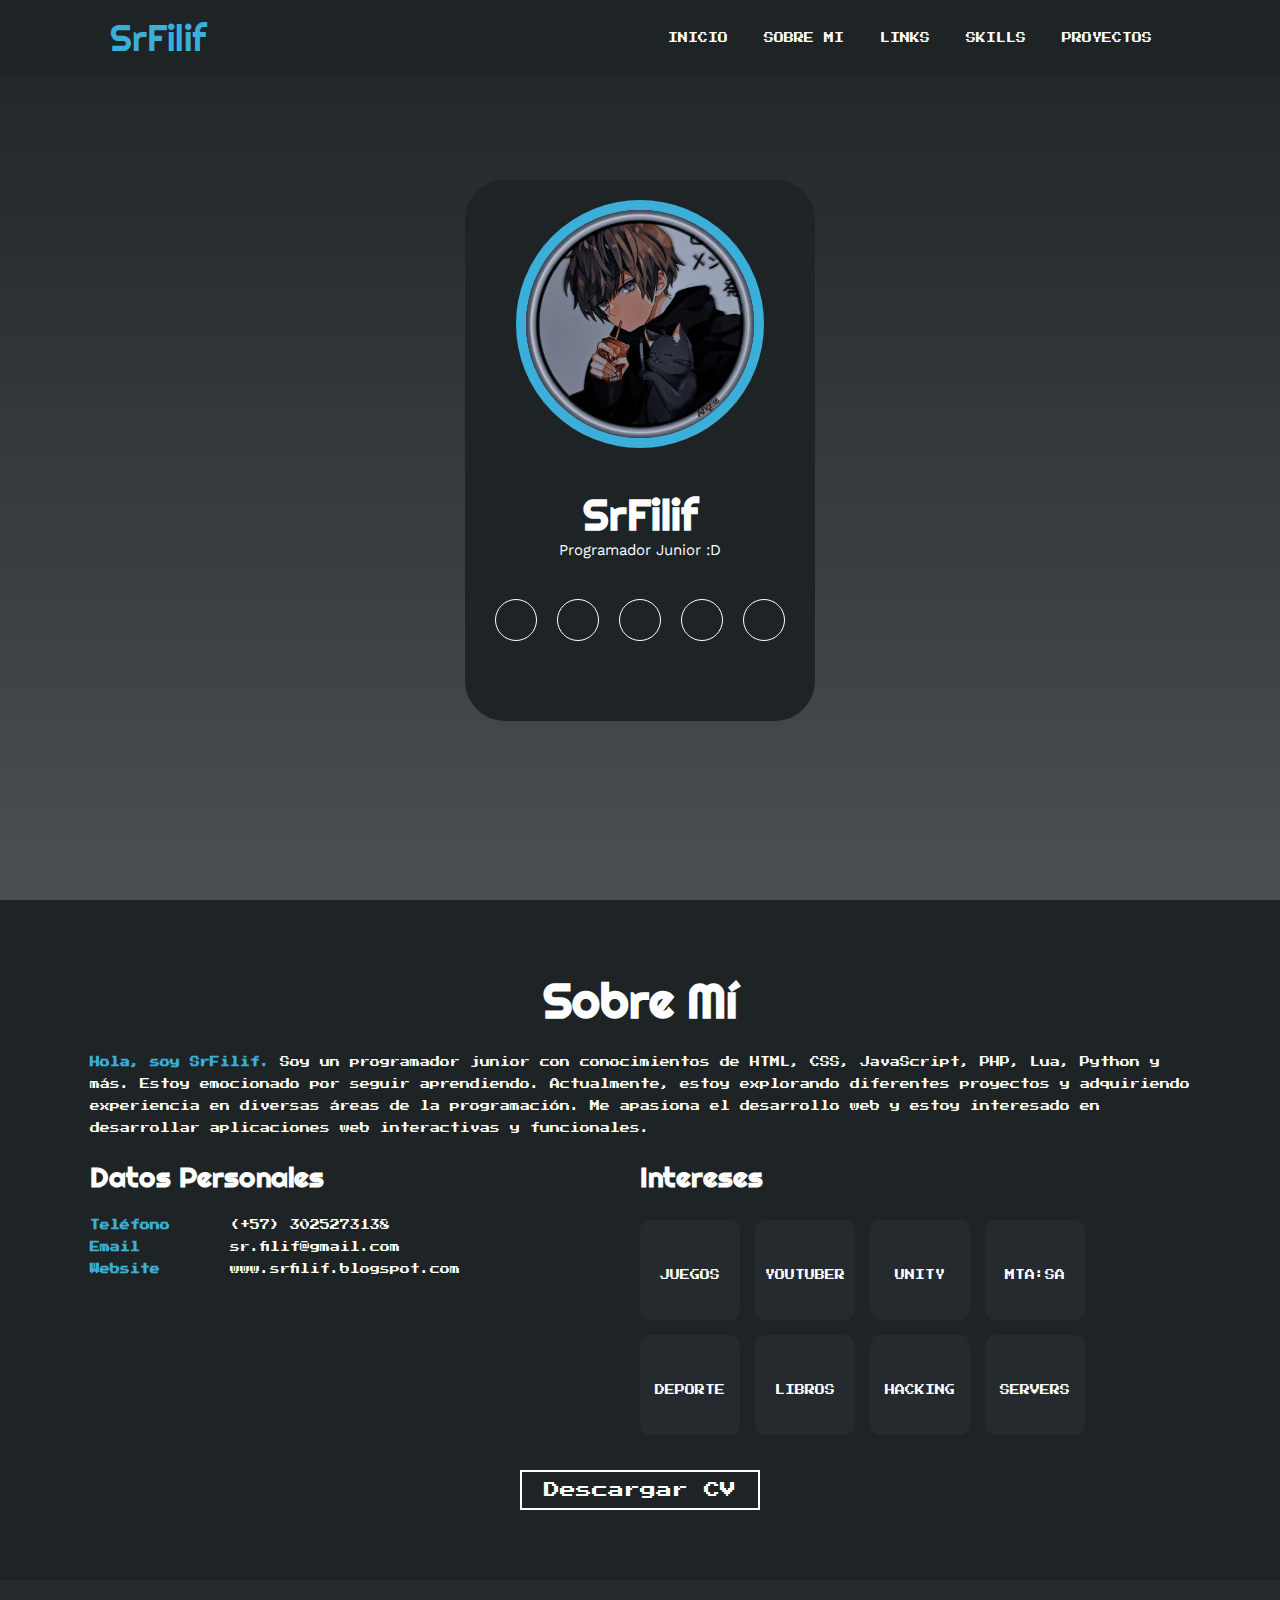
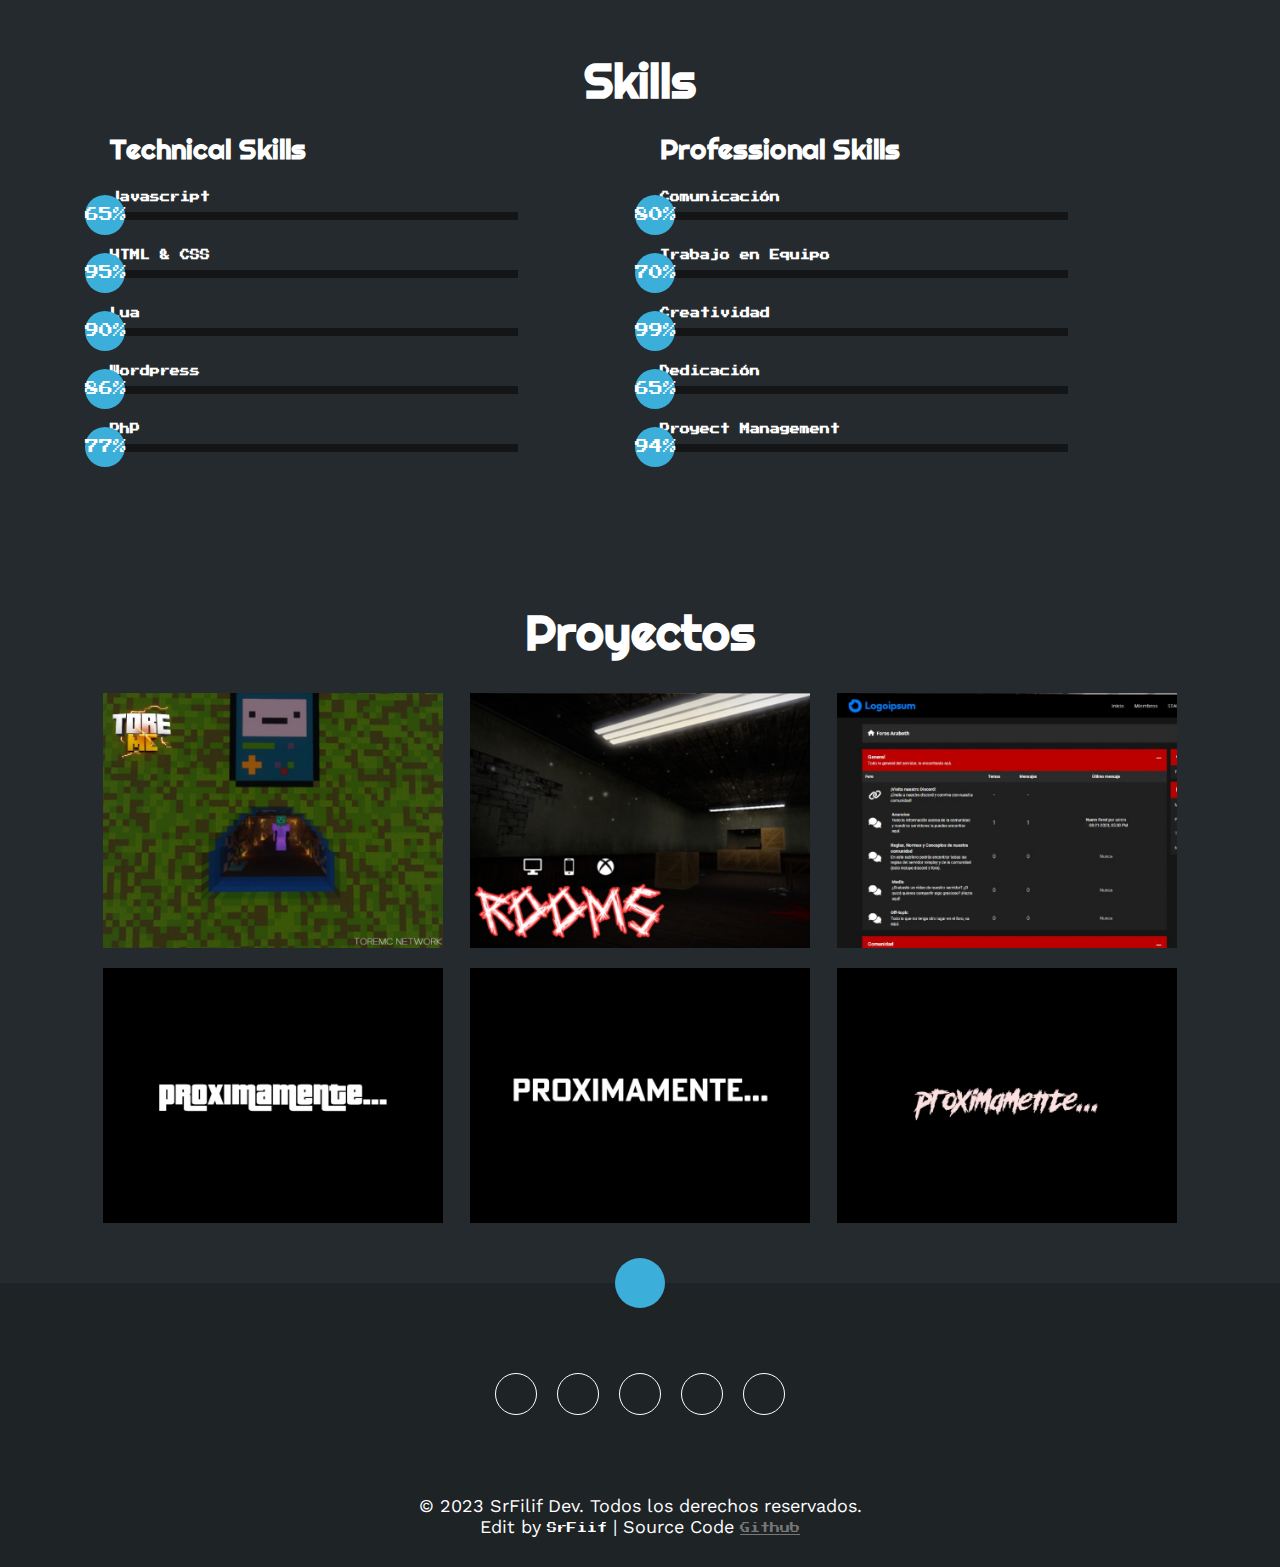
<file: index.html>
<!DOCTYPE html>
<html lang="es">
<head>
    <meta charset="UTF-8">
    <meta http-equiv="X-UA-Compatible" content="IE=edge">
    <meta name="viewport" content="width=device-width, initial-scale=1.0">
    <link rel="stylesheet" href="https://cdnjs.cloudflare.com/ajax/libs/font-awesome/6.1.2/css/all.min.css" integrity="sha512-1sCRPdkRXhBV2PBLUdRb4tMg1w2YPf37qatUFeS7zlBy7jJI8Lf4VHwWfZZfpXtYSLy85pkm9GaYVYMfw5BC1A==" crossorigin="anonymous" referrerpolicy="no-referrer" />
    <title>SrFilif Dev</title>
    <link rel="stylesheet" href="estilo.css">
</head>

<body>

    <!-- MENU ENCABEZADO -->
    <div class="contenedor-header">
        <header>
            <div class="logo">
                <a href="#">SrFilif</a>
            </div>
            <nav id="nav">
                <ul>
                    <li><a href="#inicio" onclick="seleccionar()">INICIO</a></li>
                    <li><a href="#sobremi" onclick="seleccionar()">SOBRE MI</a></li>
					<li><a href="https://srfilif.github.io" onclick="seleccionar()">LINKS</a></li>
                    <li><a href="#skills" onclick="seleccionar()">SKILLS</a></li>
                    <!--<li><a href="#curriculum" onclick="seleccionar()">CURRICULUM</a></li>-->
                    <li><a href="#portfolio" onclick="seleccionar()">PROYECTOS</a></li>
                  <!--  <li><a href="#contacto" onclick="seleccionar()">CONTACTO</a></li>-->
                </ul>
            </nav>
            <div class="nav-responsive" onclick="mostrarOcultarMenu()">
                <i class="fa-solid fa-bars"></i>
            </div>
        </header>
    </div>

    <!-- SECCION INICIO -->
    <section id="inicio" class="inicio">
        <div class="contenido-banner">
            <div class="contenedor-img">
                <img src="img/hero.png" alt="">
            </div>
            <h1>SrFilif</h1>
            <h2>Programador Junior :D</h2>
  <div class="redes">
    <a href="https://www.facebook.com/srfilif/"><i class="fa-brands fa-facebook-f"></i></a>
    <a href="https://twitter.com/srfilif"><i class="fa-brands fa-twitter"></i></a>
    <a href="https://discord.gg/NPrGXMDrvZ"><i class="fa-brands fa-discord"></i></a>
    <a href="https://www.youtube.com/SrFilif"><i class="fa-brands fa-youtube"></i></a>
    <a href="https://www.twitch.tv/srfilif"><i class="fa-brands fa-twitch"></i></a>
</div>
        </div>
    </section>

    <!-- SECCION SOBRE MI -->
    <section id="sobremi" class="sobremi">
        <div class="contenido-seccion">
            <h2>Sobre Mí</h2>
            <p><span>Hola, soy SrFilif.</span> Soy un programador junior con conocimientos de HTML, CSS, JavaScript, PHP, Lua, Python y más. Estoy emocionado por seguir aprendiendo. Actualmente, estoy explorando diferentes proyectos y adquiriendo experiencia en diversas áreas de la programación. Me apasiona el desarrollo web y estoy interesado en desarrollar aplicaciones web interactivas y funcionales.</p>

            <div class="fila">
                <!-- datos personales -->
                <div class="col">
                    <h3>Datos Personales</h3>
                    <ul>

                        <li>
                            <strong>Teléfono</strong>
                            (+57) 3025273138
                        </li>
                        <li>
                            <strong>Email</strong>
                            sr.filif@gmail.com
                        </li>
                        <li>
                            <strong>Website</strong>
                            www.srfilif.blogspot.com
                        </li>
                    </ul>
                </div>

                <!-- intereses -->
                <div class="col">
                    <h3>Intereses</h3>
                    <div class="contenedor-intereses">
                        <div class="interes">
                            <i class="fa-solid fa-gamepad"></i>
                            <span>JUEGOS</span>
                        </div>
                        <div class="interes">
                            <i class="fa-brands fa-youtube"></i>
                            <span>YOUTUBER</span>
                        </div>
                        <div class="interes">
                            <i class="fa-brands fa-unity"></i>
                            <span>UNITY</span>
                        </div>
                        <div class="interes">
                            <i class="fa-solid fa-code"></i>
                            <span>MTA:SA</span>
                        </div>
                        <div class="interes">
                            <i class="fa-solid fa-person-running"></i>
                            <span>DEPORTE</span>
                        </div>
                        <div class="interes">
                            <i class="fa-solid fa-book"></i>
                            <span>LIBROS</span>
                        </div>
                        <div class="interes">
                            <i class="fa-solid fa-hat-cowboy"></i>
                            <span>HACKING</span>
                        </div>
                        <div class="interes">
                            <i class="fa-solid fa-server"></i>
                            <span>SERVERS</span>
                        </div>
                        
                    </div>
                </div>
            </div>
            <button>
                Descargar CV <i class="fa-solid fa-download"></i>
                <span class="overlay"></span>
            </button>
        </div>
    </section>

    <!-- SECCION SKILLS -->
    <section class="skills" id="skills">
        <div class="contenido-seccion">
            <h2>Skills</h2>
            <div class="fila">
                <!-- Technical Skill -->
                <div class="col">
                    <h3>Technical Skills</h3>
                    <div class="skill">
                        <span>Javascript</span>
                        <div class="barra-skill">
                            <div class="progreso">
                                <span>65%</span>
                            </div>
                        </div>
                    </div>
                    <div class="skill">
                        <span>HTML & CSS</span>
                        <div class="barra-skill">
                            <div class="progreso">
                                <span>95%</span>
                            </div>
                        </div>
                    </div>
                    <div class="skill">
                        <span>Lua</span>
                        <div class="barra-skill">
                            <div class="progreso">
                                <span>90%</span>
                            </div>
                        </div>
                    </div>
                    <div class="skill">
                        <span>Wordpress</span>
                        <div class="barra-skill">
                            <div class="progreso">
                                <span>86%</span>
                            </div>
                        </div>
                    </div>
                    <div class="skill">
                        <span>PhP</span>
                        <div class="barra-skill">
                            <div class="progreso">
                                <span>77%</span>
                            </div>
                        </div>
                    </div>
                </div>
                <!-- Professional Skills -->
                <div class="col">
                    <h3>Professional Skills</h3>
                    <div class="skill">
                        <span>Comunicación</span>
                        <div class="barra-skill">
                            <div class="progreso">
                                <span>80%</span>
                            </div>
                        </div>
                    </div>
                    <div class="skill">
                        <span>Trabajo en Equipo</span>
                        <div class="barra-skill">
                            <div class="progreso">
                                <span>70%</span>
                            </div>
                        </div>
                    </div>
                    <div class="skill">
                        <span>Creatividad</span>
                        <div class="barra-skill">
                            <div class="progreso">
                                <span>99%</span>
                            </div>
                        </div>
                    </div>
                    <div class="skill">
                        <span>Dedicación</span>
                        <div class="barra-skill">
                            <div class="progreso">
                                <span>65%</span>
                            </div>
                        </div>
                    </div>
                    <div class="skill">
                        <span>Proyect Management</span>
                        <div class="barra-skill">
                            <div class="progreso">
                                <span>94%</span>
                            </div>
                        </div>
                    </div>
                </div>
            </div>
        </div>
    </section>

    <!-- SECCION CURRICULUM 
    <section id="curriculum" class="curriculum">
        <div class="contenido-seccion">
            <h2>Curriculum</h2>
            <div class="fila">
                <div class="col izquierda">
                    <h3>Educación</h3>
                    <div class="item izq">
                        <h4>Arte y Multimedia</h4>
                        <span class="casa">Universidad de Oxford</span>
                        <span class="fecha">2005 - 2008</span>
                        <p>Lorem ipsum dolor sit amet consectetur, adipisicing elit. Quis, cumque repellat, tempora recusandae aliquam nemo esse natus impedit, nostrum temporibus veritatis eaque soluta aperiam id repudiandae fugiat deserunt! Explicabo, veritatis?</p>
                        <div class="conectori">
                            <div class="circuloi"></div>
                        </div>
                    </div>
                    <div class="item izq">
                        <h4>Arte y Multimedia</h4>
                        <span class="casa">Universidad de Oxford</span>
                        <span class="fecha">2005 - 2008</span>
                        <p>Lorem ipsum dolor sit amet consectetur, adipisicing elit. Quis, cumque repellat, tempora recusandae aliquam nemo esse natus impedit, nostrum temporibus veritatis eaque soluta aperiam id repudiandae fugiat deserunt! Explicabo, veritatis?</p>
                        <div class="conectori">
                            <div class="circuloi"></div>
                        </div>
                    </div>
                    <div class="item izq">
                        <h4>Arte y Multimedia</h4>
                        <span class="casa">Universidad de Oxford</span>
                        <span class="fecha">2005 - 2008</span>
                        <p>Lorem ipsum dolor sit amet consectetur, adipisicing elit. Quis, cumque repellat, tempora recusandae aliquam nemo esse natus impedit, nostrum temporibus veritatis eaque soluta aperiam id repudiandae fugiat deserunt! Explicabo, veritatis?</p>
                        <div class="conectori">
                            <div class="circuloi"></div>
                        </div>
                    </div>
                </div>

                <div class="col derecha">
                    <h3>Experiencia de trabajo</h3>
                    <div class="item der">
                        <h4>Front Developer</h4>
                        <span class="casa">Nombre de Compañía</span>
                        <span class="fecha">2005 - 2008</span>
                        <p>Lorem ipsum dolor sit amet consectetur, adipisicing elit. Quis, cumque repellat, tempora recusandae aliquam nemo esse natus impedit, nostrum temporibus veritatis eaque soluta aperiam id repudiandae fugiat deserunt! Explicabo, veritatis?</p>
                        <div class="conectord">
                            <div class="circulod"></div>
                        </div>
                    </div>
                    <div class="item der">
                        <h4>Front Developer</h4>
                        <span class="casa">Nombre de Compañía</span>
                        <span class="fecha">2005 - 2008</span>
                        <p>Lorem ipsum dolor sit amet consectetur, adipisicing elit. Quis, cumque repellat, tempora recusandae aliquam nemo esse natus impedit, nostrum temporibus veritatis eaque soluta aperiam id repudiandae fugiat deserunt! Explicabo, veritatis?</p>
                        <div class="conectord">
                            <div class="circulod"></div>
                        </div>
                    </div>
                    <div class="item der">
                        <h4>Front Developer</h4>
                        <span class="casa">Nombre de Compañía</span>
                        <span class="fecha">2005 - 2008</span>
                        <p>Lorem ipsum dolor sit amet consectetur, adipisicing elit. Quis, cumque repellat, tempora recusandae aliquam nemo esse natus impedit, nostrum temporibus veritatis eaque soluta aperiam id repudiandae fugiat deserunt! Explicabo, veritatis?</p>
                        <div class="conectord">
                            <div class="circulod"></div>
                        </div>
                    </div>
                </div>
            </div>
        </div>
    </section>
-->
    <!-- SECCION PORTFOLIO -->
    <section id="portfolio" class="portfolio">
        <div class="contenido-seccion">
            <h2>Proyectos</h2>
            <div class="galeria">
                <div class="proyecto">
                    <img src="img/p1.jpg" alt="">
                    <div class="overlay">
                        <h3>ToreMC</h3><br>
                        <p>Minecraft BoxPvP Server</p>
                    </div>
                </div>
                <div class="proyecto">
                    <img src="img/p2.jpg" alt="">
                    <div class="overlay">
                        <h3>Rooms</h3><br>
                        <p>Roblox Horror Game</p>
                    </div>
                </div>
                <div class="proyecto">
                    <img src="img/p3.jpg" alt="">
                    <div class="overlay">
                        <h3>Genesis Roleplay</h3><br>
                        <p>Genesis Roleplay Forum</p>
                    </div>
                </div>
                <div class="proyecto">
                    <img src="img/p4.jpg" alt="">
                    <div class="overlay">
                        <h3>Proximamente...</h3>
                    </div>
                </div>
                <div class="proyecto">
                    <img src="img/p5.jpg" alt="">
                    <div class="overlay">
   <h3>Proximamente...</h3>
                    </div>
                </div>
                <div class="proyecto">
                    <img src="img/p6.jpg" alt="">
                    <div class="overlay">
   <h3>Proximamente...</h3>
                    </div>
                </div>
            </div>
        </div>
    </section>

    <!-- SECCION CONTACTO 
    <section id="contacto" class="contacto">
        <div class="contenido-seccion">
            <h2>CONTACTO</h2>
            <div class="fila">

                <div class="col">
                    <input type="text" placeholder="Tú Nombre">
                    <input type="text" placeholder="Número telefónico">
                    <input type="text" placeholder="Dirección de correo">
                    <input type="text" placeholder="Tema">
                    <textarea name="" id="" cols="30" rows="10" placeholder="Mensaje"></textarea>
                    <button>
                        Enviar Mensaje<i class="fa-solid fa-paper-plane"></i>
                        <span class="overlay"></span>
                    </button>
                </div>
 
                <div class="col">
                    <img class="imea" src="https://i.redd.it/0k6meqvps4h91.gif" alt="">
                    <div class="info">
                        <ul>
                            <li>
                                <i class="fa-solid fa-location-dot"></i>
                                Nicaragua 159, San Rafael Mza
                            </li>
                            <li>
                                <i class="fa-solid fa-mobile-screen"></i>
                                Llamanos: 2384 - 4343443 
                            </li>
                            <li>
                                <i class="fa-solid fa-envelope"></i>
                                Email: cw@example.com
                            </li>
                        </ul>
                    </div>
                </div>
            </div>
        </div>
    </section>
-->
    <!-- footer -->
    <footer>
        <a href="#inicio" class="arriba">
            <i class="fa-solid fa-angles-up"></i>
        </a>
        <div class="redes">
            <a href="#"><i class="fa-brands fa-facebook-f"></i></a>
            <a href="#"><i class="fa-brands fa-twitter"></i></a>
            <a href="#"><i class="fa-brands fa-skype"></i></a>
            <a href="#"><i class="fa-brands fa-linkedin-in"></i></a>
            <a href="#"><i class="fa-solid fa-rss"></i></a>
        </div>
		 <p class="copyright">
        &copy; 2023 SrFilif Dev. Todos los derechos reservados.
    </p>
    <p class="creditos">
        Edit by <span class="tu-nombre">SrFiif</span> | Source Code <a class="a" href="https://github.com/codigowebmp/portfolio-nick">Github</a>
    </p>
    </footer>

    <script src="script.js"></script>
</body>
</html>
</file>
<file: estilo.css>
@import url('https://fonts.googleapis.com/css?family=Press+Start+2P:wght@100;300;400;600;800&display=swap');
@import url('https://fonts.googleapis.com/css2?family=Righteous&family=Work+Sans:wght@100;300;400;600;800&display=swap');
*{
    box-sizing: border-box;
    font-family: 'Press Start 2P';
    margin: 0;
    padding: 0;
	font-size: 10px;
}

html{
    /* me permite deslizar cuando hago clic en los links del menu */
    scroll-behavior: smooth;
}
/* MENU */
.contenedor-header{
    background: #1e2326;
    position: fixed;
    width: 100%;
    top: 0;
    left: 0;
    z-index: 99;
}
.contenedor-header header{
    max-width: 1100px;
    margin: auto;
    display: flex;
    justify-content: space-between;
    align-items: center;
    padding: 15px 20px;
}
.contenedor-header header .logo a{
    font-family: 'Righteous';
    font-size: 36px;
    color: #3BAFDA;
    text-decoration: none;
}
.contenedor-header header ul{
    display: flex;
    list-style: none;
}
.contenedor-header header nav ul li a{
    text-align: none;
    color: #fff;
    margin: 0 15px;
    padding: 3px;
    transition: .5s;
    text-decoration: none;
}
.contenedor-header header nav ul li a:hover{
    color: #3BAFDA;
}
.nav-responsive{
    background-color: #3BAFDA;
    color:#fff;
    padding: 5px 10px;
    border-radius: 5px;
    cursor: pointer;
    display: none;
}
/* SECCION I N I C I O */
  .redes a i {
        font-size: 20px; /* Cambia este valor según tu preferencia */
    }
.redes {
        text-align: center; /* Alineación horizontal */
        line-height: 50px; /* Alineación vertical (ajusta este valor según el tamaño de tus iconos) */
    }
.inicio{
    background: linear-gradient(to top, rgba(30,35,38,.8), rgba(30,35,38,1)),
    url(https://i.pinimg.com/originals/6f/b9/68/6fb968d062567bde0917bec7d12fe8b4.gif);
    background-size: cover;
    height: 100vh;
    color: #fff;
    display: flex;
    align-items: center;
}
.inicio .contenido-banner{
    padding: 20px;
    background-color: #1e2326;
    max-width: 350px;
    margin: auto;
    text-align: center;
    border-radius: 40px;
}
.inicio .contenido-banner img{
    margin-top: 40px;
    border: 10px solid #3BAFDA;
    display: block;
    width: 80%;
    margin: auto;
    border-radius: 100%;
}
.inicio .contenido-banner h1{
    margin-top: 40px;
    font-size: 42px;
    font-family: 'Righteous';
}
.inicio .contenido-banner h2{
    font-size: 15px;
    font-weight: normal;
}
.inicio .contenido-banner .redes a{
    color: #fff;
    display: inline-block;
    text-decoration: none;
    border: 1px solid #fff;
    border-radius: 100%;
    width: 42px;
    height: 42px;
    line-height: 42px;
    margin: 40px 5px;
   /* font-size: 20px;*/
    transition: .3s;
}
.inicio .contenido-banner .redes a:hover{
    background-color: #3BAFDA;
}
.sobremi{
    background-color: #1e2326;
    color: #fff;
    padding: 50px 20px;
}
.sobremi .contenido-seccion{
    max-width: 1100px;
    margin: auto;
}
.sobremi h2{
    font-size: 48px;
    font-family: 'Righteous';
    text-align: center;
    padding: 20px 0;

}
.sobremi .contenido-seccion p{
    font: 18px;
    line-height: 22px;
    margin-bottom: 20px;
}
.sobremi .contenido-seccion p span{
    color: #3BAFDA;
    font-weight: bold;
}
.sobremi .fila{
    display: flex;
}
.sobremi .fila .col
{
    width: 50%;
}
.sobremi .fila .col h3{
    font-size: 28px;
    font-family: 'Righteous';
    margin-bottom: 25px;
}
.sobremi .fila .col ul{
    list-style: none;
}
.sobremi .fila .col ul li{
    margin: 12px 0;
}
.sobremi .fila .col ul li strong{
    display: inline-block;
    color: #3BAFDA;
    width: 130px;
}
.sobremi .fila .col ul li span{
    background-color: #3BAFDA;
    padding: 3px;
    font-weight: bold;
    border-radius: 5px;
}
.sobremi .fila .col .contenedor-intereses{
    display: flex;
    flex-wrap: wrap;
}
.sobremi .fila .col .contenedor-intereses .interes{
    width: 100px;
    height: 100px;
    background-color: #252A2E;
    border-radius: 10px;
    margin: 0 15px 15px 0;
    display: flex;
    flex-direction: column;
    align-items: center;
    justify-content: center;
    transition: .3s;
}.sobremi .fila .col .contenedor-intereses .interes:hover{
    background-color: #3BAFDA;
}
.sobremi .fila .col .contenedor-intereses .interes i{
    font-size: 30px;
    margin-bottom: 10px;
}
.sobremi button{
    cursor: pointer;
    background-color: transparent;
    border: 2px solid #fff;
    width: fit-content;
    display: block;
    margin: 20px auto;
    padding: 10px 22px;
    font-size: 16px;
    color: #fff;
    position: relative;
    z-index: 10;
}
.sobremi button .overlay{
    position: absolute;
    top: 0;
    left: 0;
    width: 0;
    height: 100%;
    background-color: #3BAFDA;
    z-index: -1;
    transition: 1s;
}
.sobremi button:hover .overlay{
    width: 100%;
}
/* SECCION S K I L L S */
.skills{
    background-color: #252A2E;
    color: #fff;
    padding: 50px 20px;
}
.skills .contenido-seccion{
    max-width: 1100px;
    margin: auto;
}
.skills h2{
    font-size: 48px;
    font-family: 'Righteous';
    text-align: center;
    padding: 20px 0;

}
.skills .fila{
    display: flex;
}
.skills .fila .col{
    width: 50%;
    padding: 0 20px;
}
.skills .fila .col h3{
    font-size: 28px;
    font-family: 'Righteous';
    margin-bottom: 25px;
}
.skills .skill > span{
    font-weight: bold;
    display: block;
    margin-bottom: 10px;
}
.skills .skill .barra-skill{
    height: 8px;
    width: 80%;
    background-color: #131517;
    position: relative;
    margin-bottom: 30px;
}
.skills .skill .progreso{
    background-color: #3BAFDA;
    position: absolute;
    top: 0;
    left: 0;
    height: 8px;
}
.skills .skill .barra-skill span{
    position: absolute;
    height: 40px;
    width: 40px;
    background-color: #3BAFDA;
    border-radius: 50px;
    line-height: 40px;
    text-align: center;
    top: -17px;
    right: -15px;
    font-size: 14px;
}
/* Estas clases se agregaran dinamicamente mediante javascript */
.skills .skill .javascript{
    width: 0%;
    animation: 2s javascript forwards;
}
@keyframes javascript {
    0%{width: 0%;}
    100%{width: 65%;}
}

.skills .skill .htmlcss{
    width: 0%;
    animation: 2s htmlcss forwards;
}
@keyframes htmlcss {
    0%{width: 0%;}
    100%{width: 95%;}
}

.skills .skill .photoshop{
    width: 0%;
    animation: 2s photoshop forwards;
}
@keyframes photoshop {
    0%{width: 0%;}
    100%{width: 90%;}
}

.skills .skill .wordpress{
    width: 0%;
    animation: 2s wordpress forwards;
}
@keyframes wordpress {
    0%{width: 0%;}
    100%{width: 86%;}
}

.skills .skill .drupal{
    width: 0%;
    animation: 2s drupal forwards;
}
@keyframes drupal {
    0%{width: 0%;}
    100%{width: 77%;}
}

.skills .skill .comunicacion{
    width: 0%;
    animation: 2s comunicacion forwards;
}
@keyframes comunicacion {
    0%{width: 0%;}
    100%{width: 80%;}
}

.skills .skill .trabajo{
    width: 0%;
    animation: 2s trabajo forwards;
}
@keyframes trabajo {
    0%{width: 0%;}
    100%{width: 70%;}
}

.skills .skill .creatividad{
    width: 0%;
    animation: 2s creatividad forwards;
}
@keyframes creatividad {
    0%{width: 0%;}
    100%{width: 99%;}
}

.skills .skill .dedicacion{
    width: 0%;
    animation: 2s dedicacion forwards;
}
@keyframes dedicacion {
    0%{width: 0%;}
    100%{width: 65%;}
}

.skills .skill .proyect{
    width: 0%;
    animation: 2s proyect forwards;
}
@keyframes proyect {
    0%{width: 0%;}
    100%{width: 94%;}
}
/* SECCION CURRICULUM */
.curriculum{
    background-color: #1e2326;
    color: #fff;
    padding: 50px 20px;
}
.curriculum .contenido-seccion{
    max-width: 1100px;
    margin: auto;
}
.curriculum h2{
    font-size: 48px;
    font-family: 'Righteous';
    text-align: center;
    padding: 20px 0;

}
.curriculum .fila{
    display: flex;
    justify-content: space-between;
}
.curriculum .fila .col{
    width: 49%;
    padding: 0 20px;
}
.curriculum .fila .col h3{
    font-size: 28px;
    font-family: 'Righteous';
    margin-bottom: 25px;
}
.curriculum .fila .izquierda{
    border-right: 2px solid #252A2E;
}
.curriculum .fila .derecha{
    border-left: 2px solid #252A2E;
}
.curriculum .fila .item{
    padding: 25px;
    margin-bottom: 30px;
    background-color: #252A2E;
    position: relative;
}
.curriculum .fila .item h4{
    font-size: 20px;
    margin-bottom: 10px;
}
.curriculum .fila .item .casa{
    color: #3BAFDA;
    font-size: 22px;
    font-weight: bold;
    display: block;
}
.curriculum .fila .item .fecha{
    display: block;
    color: #3BAFDA;
    margin-bottom: 10px;
}
.curriculum .fila .item p{
    line-height: 24px;
}
.curriculum .fila .izq{
    border-right: 2px solid #3BAFDA;
    margin-right: 20px;
}
.curriculum .fila .der{
    border-left: 2px solid #3BAFDA;
    margin-left: 20px;
}
.curriculum .fila .item .conectori{
    height: 2px;
    background-color: #3BAFDA;
    width: 47px;
    position: absolute;
    top: 50%;
    right: -47px;
    z-index: 5;
}
.curriculum .fila .item .conectori .circuloi{
    display: block;
    height: 10px;
    width: 10px;
    border-radius: 50%;
    background-color: #3BAFDA;
    float: right;
    position: relative;
    bottom: 4px;
}
.curriculum .fila .item .conectord{
    height: 2px;
    background-color: #3BAFDA;
    width: 47px;
    position: absolute;
    top: 50%;
    left: -47px;
    z-index: 5;
}
.curriculum .fila .item .conectord .circulod{
    display: block;
    height: 10px;
    width: 10px;
    border-radius: 50%;
    background-color: #3BAFDA;
    float: left;
    position: relative;
    bottom: 4px;
}
/* SECCION PORTFOLIO */
.portfolio{
    background-color: #252A2E;
    color: #fff;
    padding: 50px 20px;
}
.portfolio .contenido-seccion{
    max-width: 1100px;
    margin: auto;
}
.portfolio h2{
    font-size: 48px;
    font-family: 'Righteous';
    text-align: center;
    padding: 20px 0;
}
.portfolio .galeria{
    display: flex;
    flex-wrap: wrap;
    justify-content: space-around;
}
.portfolio .galeria .proyecto{
    position: relative;
    max-width: 340px;
    height: fit-content;
    margin: 10px;
    cursor: pointer;
}
.portfolio .galeria .proyecto img{
    width: 100%;
    display: block;
}
.portfolio .galeria .proyecto .overlay{
    position: absolute;
    top: 0;
    width: 100%;
    height: 100%;
    text-align: center;
    background: linear-gradient(rgba(28,182,152,.8), rgba(28,182,152,.8));
    display: flex;
    flex-direction: column;
    justify-content: center;
    transition: 1s;
    font-size: 18px;
    letter-spacing: 3px;
    opacity: 0;
}
.portfolio .galeria .proyecto .overlay h3{
    margin-bottom: 20px;
    transition: 1s;
}
.portfolio .galeria .proyecto .overlay:hover{
    opacity: 1;
}
.portfolio .galeria .proyecto .overlay:hover h3{
    margin-bottom: 0px;
}
/* SECCION CONTACTO */
.contacto{
    background-image: url(img/contact_bg.png);
    background-color: #1e2326;
    color: #fff;
    padding: 50px 0;
}
.contacto .contenido-seccion{
    max-width: 1100px;
    margin: auto;
}
.contacto h2{
    font-size: 48px;
    font-family: 'Righteous';
    text-align: center;
    padding: 20px 0;
}
.contacto .fila{
    display: flex;
}
.contacto .col{
    width: 50%;
    padding: 10px;
    position: relative;
}
.contacto .col input, .contacto .col textarea{
    display: block;
    width: 100%;
    padding: 18px;
    border: none;
    margin-bottom: 20px;
    background-color: #252A2E;
    color: #fff;
    font-size: 18px;
}
.contacto button{
    cursor: pointer;
    background-color: transparent;
    border: 2px solid #fff;
    width: fit-content;
    display: block;
    margin: 20px auto;
    padding: 10px 22px;
    font-size: 16px;
    color: #fff;
    position: relative;
    z-index: 10;
}
.contacto button .overlay{
    position: absolute;
    top: 0;
    left: 0;
    width: 0;
    height: 100%;
    background-color: #3BAFDA;
    z-index: -1;
    transition: 1s;
}
.contacto button:hover .overlay{
    width: 100%;
}
.contacto .col img{
    width: 100%;
}
.contacto .col .info{
    position: absolute;
    top: 40%;
    background-color: #252A2E;
    padding: 20px;
    max-swidth: 350px;
    left: 50%;
    transform: translate(-50%, -50%);
}
.contacto .col .info ul{
    list-style: none;
}
.contacto .col .info ul li{
    margin-bottom: 20px;
}
.contacto .col .info ul li i{
    color: #3BAFDA;
    display: inline-block;
    margin-right: 20px;
}
footer{
    background-color: #1E2326;
    color: #fff;
    padding: 50px 0 30px 0;
    text-align: center;
    position: relative;
    width: 100%;
    font-family: 'Righteous';
}
footer .redes{
    margin-bottom: 20px;
}
footer .redes a{
    color: #fff;
    display: inline-block;
    text-decoration: none;
    border: 1px solid #fff;
    border-radius: 100%;
    font-size: 24px;
    width: 42px;
    height: 42px;
    line-height: 42px;
    margin: 40px 5px;
    transition: .3s;
    font-family: 'Righteous';
}
footer .arriba{
    display: block;
    width: 50px;
    height: 50px;
    background-color: #3BAFDA;
    color: #fff;
    position: absolute;
    left: 50%;
    transform: translateX(-50%);
    top: -25px;
    border-radius: 50%;
    line-height: 50px;
	 font-style: normal;
    font-size: 18px;
    font-family: 'Righteous';

}
footer p{

	 font-style: normal;
    font-size: 18px;
    font-family: 'Work Sans';

}
/*Texto 2*/
.inicio h2{

	 font-style: normal;
 /*   font-size: 18px;*/
    font-family: 'Work Sans';

}
/* SECCION RESPONSIVE */
@media screen and (max-width:980px){
    nav{
        display: none;
    }
    .nav-responsive{
        display: block;
    }
    nav.responsive{
        display: block;
        position: absolute;
        right: 0;
        top: 75px;
        background-color: #252A2E;
        width: 180px;
    }
    nav.responsive ul{
        display: block !important;
    }
    nav.responsive ul li{
        border-bottom: 1px solid #fff;
        padding: 10px 0;
    }
}
@media screen and (max-width:700px){
    .sobremi .fila{
        display: block;
    }
    .sobremi .fila .col{
        width: fit-content;
    }

    .skills .fila{
        display: block;
    }
    .skills .fila .col{
        width: 100%;
    }
    .skills .fila .col .barra-skill{
        width: 100%;
    }

    .curriculum .fila{
        display: block;
    }
    .curriculum .fila .col{
        width: 90%;
    }
    .curriculum .fila .derecha{
        margin-left: 20px;
    }

    .portfolio .galeria{
        display: block;
        width: 100%;
    }
    .portfolio .galeria .proyecto{
        max-width: 100%;
    }
    .portfolio .galeria .proyecto img{
        width: 100%;
    }
    .contacto .fila{
        display: block;
    }
    .contacto .fila .col{
        width: 100%;
    }
}
.a{
	    color: #777;
}

.imea {
  width: 200px;
  height: 200px;
      object-fit: cover;
	  position: absolute;
	   right: 0;
        top: 75px;
}
</file>
